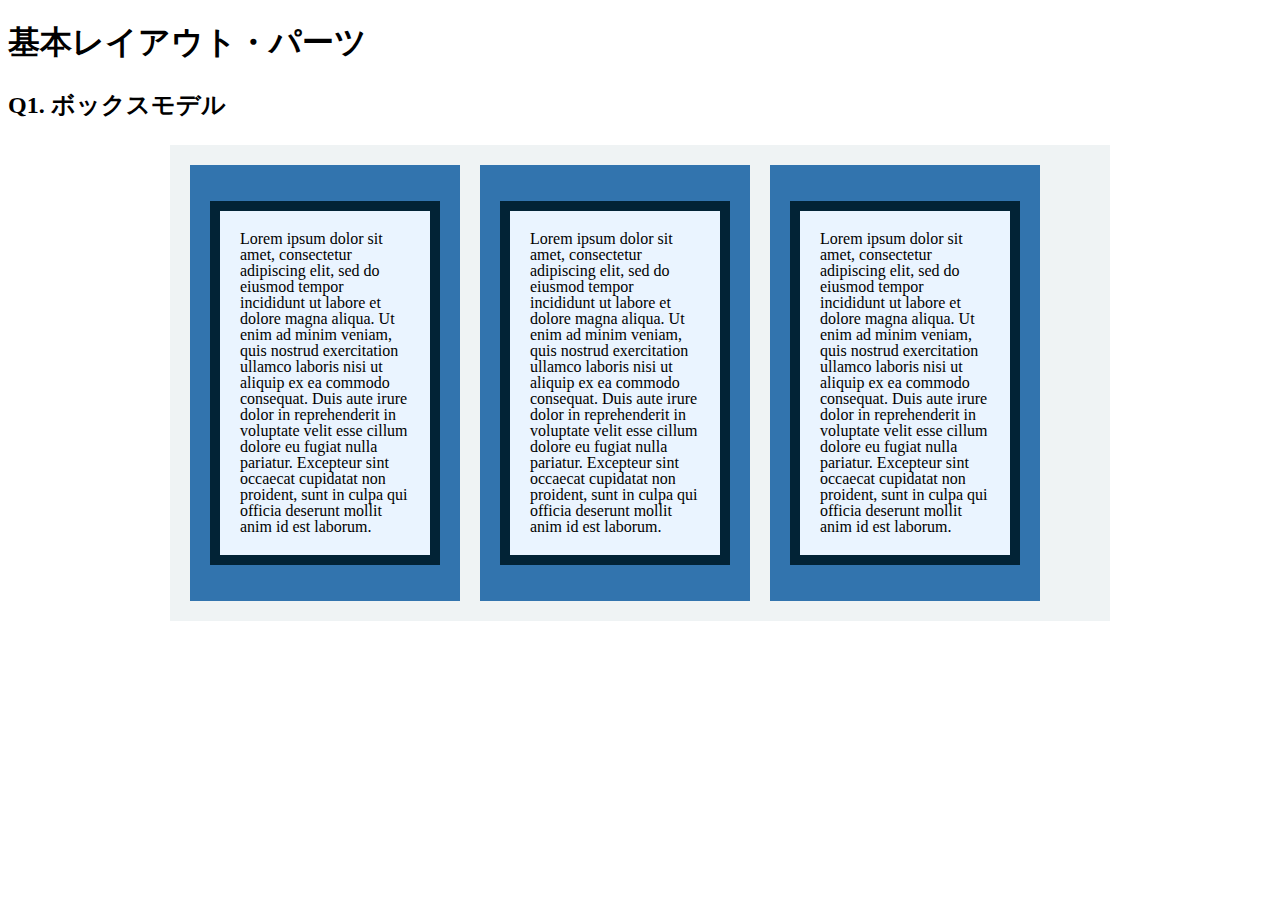
<file: layout_parts/q1/index.html>
<!DOCTYPE html>
<html>
  <head>
    <meta charset="utf-8">
    <meta http-equiv="X-UA-Compatible" content="IE=edge">
    <meta name="viewport" content="width=device-width, initial-scale=1.0, maximum-scale=1.0, user-scalable=no">
    <meta name="format-detection" content="telephone=no">
    <title>基本レイアウト・パーツ</title>
    <link rel="stylesheet" href="http://gizumo-inc.github.io/sample/front-lesson/layout_parts_new/assets/css/reset.css">
    <link rel="stylesheet" href="http://gizumo-inc.github.io/sample/front-lesson/layout_parts_new/assets/css/base.css">
    <link rel="stylesheet" href="css/style.css">
  </head>
  <body>
    <div class="wrapper">
      <h1 class="title">基本レイアウト・パーツ</h1>
      <h2 class="headline">
        <p class="headline__text">Q1. ボックスモデル</p>
      </h2>
      <div class="box">
        <!-- 回答はクラスq1の要素の中に書いてね -->
        <!-- すでについてるクラスにはstyleを指定しない。styleをつける場合は自分で新たにクラスをつけること -->
        <div class="q1 q1_content clearfix">
          <div class="q1_content_box">
            <p class="q1_content_text">
              Lorem ipsum dolor sit amet, consectetur adipiscing elit, sed do eiusmod tempor incididunt ut labore et dolore magna aliqua. Ut enim ad minim veniam, quis nostrud exercitation ullamco laboris nisi ut aliquip ex ea commodo consequat. Duis aute irure dolor in reprehenderit in voluptate velit esse cillum dolore eu fugiat nulla pariatur. Excepteur sint occaecat cupidatat non proident, sunt in culpa qui officia deserunt mollit anim id est laborum.
            </p>
          </div>
          <div class="q1_content_box">
            <p class="q1_content_text">
              Lorem ipsum dolor sit amet, consectetur adipiscing elit, sed do eiusmod tempor incididunt ut labore et dolore magna aliqua. Ut enim ad minim veniam, quis nostrud exercitation ullamco laboris nisi ut aliquip ex ea commodo consequat. Duis aute irure dolor in reprehenderit in voluptate velit esse cillum dolore eu fugiat nulla pariatur. Excepteur sint occaecat cupidatat non proident, sunt in culpa qui officia deserunt mollit anim id est laborum.
            </p>
          </div>
          <div class="q1_content_box">
            <p class="q1_content_text">
              Lorem ipsum dolor sit amet, consectetur adipiscing elit, sed do eiusmod tempor incididunt ut labore et dolore magna aliqua. Ut enim ad minim veniam, quis nostrud exercitation ullamco laboris nisi ut aliquip ex ea commodo consequat. Duis aute irure dolor in reprehenderit in voluptate velit esse cillum dolore eu fugiat nulla pariatur. Excepteur sint occaecat cupidatat non proident, sunt in culpa qui officia deserunt mollit anim id est laborum.
            </p>
          </div>
        </div>
        <!-- 回答はクラスq1の要素の中に書いてね -->
      </div>
    </div>
  </body>
</html>
</file>
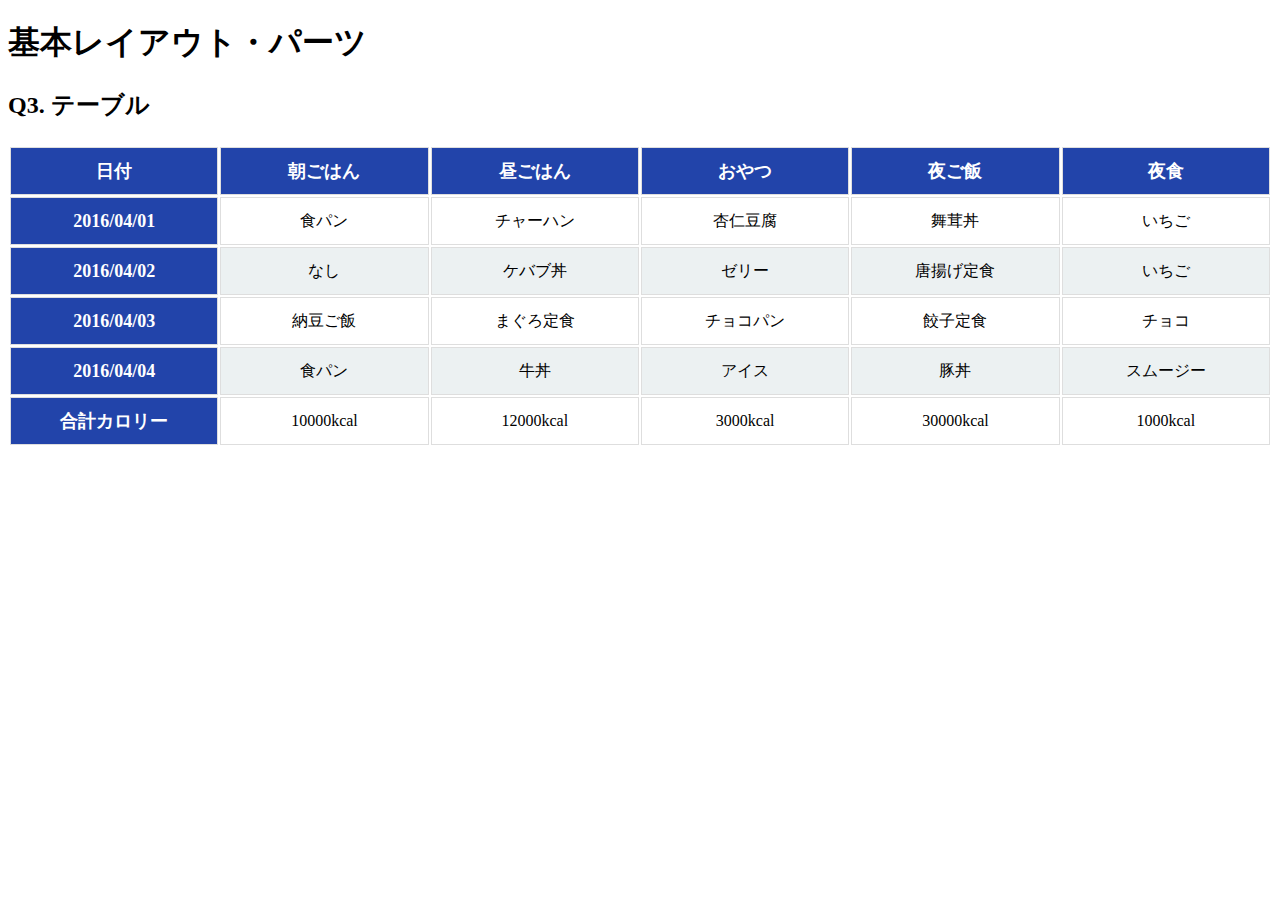
<file: layout_parts/q3/index.html>
<!DOCTYPE html>
<html>
  <head>
    <meta charset="utf-8">
    <meta http-equiv="X-UA-Compatible" content="IE=edge">
    <meta name="viewport" content="width=device-width, initial-scale=1.0, maximum-scale=1.0, user-scalable=no">
    <meta name="format-detection" content="telephone=no">
    <title>基本レイアウト・パーツ</title>
    <link rel="stylesheet" href="http://gizumo-inc.github.io/sample/front-lesson/layout_parts_new/assets/css/reset.css">
    <link rel="stylesheet" href="http://gizumo-inc.github.io/sample/front-lesson/layout_parts_new/assets/css/base.css">
    <link rel="stylesheet" href="css/style.css">
  </head>
  <body>
    <div class="wrapper">
      <h1 class="title">基本レイアウト・パーツ</h1>
      <h2 class="headline">
        <p class="headline__text">Q3. テーブル</p>
      </h2>
      <div class="box">
        <!-- 回答はクラスq3の要素の中に書いてね -->
        <!-- すでについてるクラスにはstyleを指定しない。styleをつける場合は自分で新たにクラスをつけること -->
        <div class="q3">
          <table class="q3_contents">
            <thead>
              <tr>
                <th>日付</th>
                <th>朝ごはん</th>
                <th>昼ごはん</th>
                <th>おやつ</th>
                <th>夜ご飯</th>
                <th>夜食</th>
              </tr>
            </thead>
            <tbody>
              <tr>
                <th>2016/04/01</th>
                <td>食パン</td>
                <td>チャーハン</td>
                <td>杏仁豆腐</td>
                <td>舞茸丼</td>
                <td>いちご</td>
              </tr>
              <tr>
                <th>2016/04/02</th>
                <td>なし</td>
                <td>ケバブ丼</td>
                <td>ゼリー</td>
                <td>唐揚げ定食</td>
                <td>いちご</td>
              </tr>
              <tr>
                <th>2016/04/03</th>
                <td>納豆ご飯</td>
                <td>まぐろ定食</td>
                <td>チョコパン</td>
                <td>餃子定食</td>
                <td>チョコ</td>
              </tr>
              <tr>
                <th>2016/04/04</th>
                <td>食パン</td>
                <td>牛丼</td>
                <td>アイス</td>
                <td>豚丼</td>
                <td>スムージー</td>
              </tr>
              <tr>
                <th>合計カロリー</th>
                <td>10000kcal</td>
                <td>12000kcal</td>
                <td>3000kcal</td>
                <td>30000kcal</td>
                <td>1000kcal</td>
              </tr>
            </tbody>
          </table>
        </div>
        <!-- 回答はクラスq3の要素の中に書いてね -->
      </div>
    </div>
  </body>
</html>
</file>
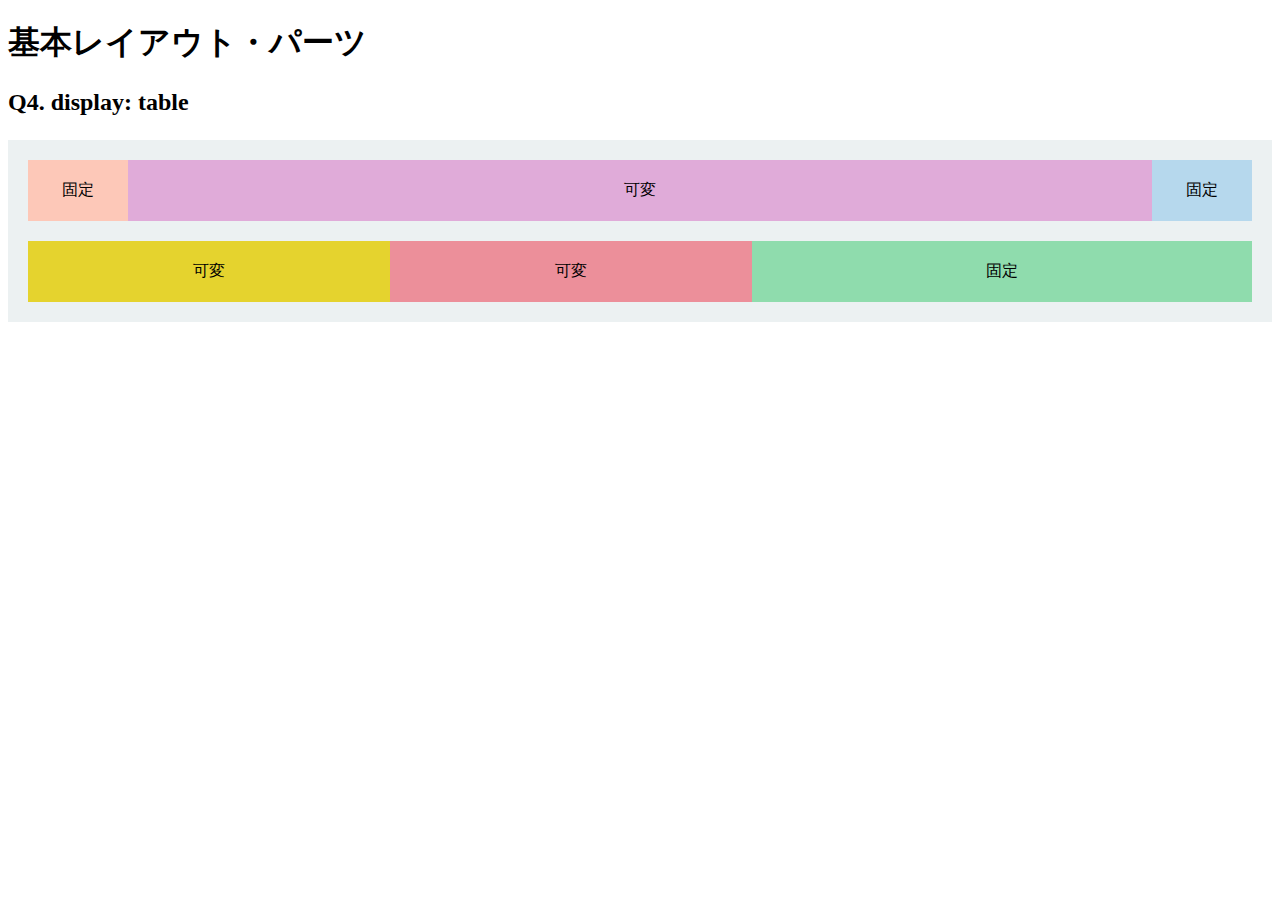
<file: layout_parts/q4/index.html>
<!DOCTYPE html>
<html>
  <head>
    <meta charset="utf-8">
    <meta http-equiv="X-UA-Compatible" content="IE=edge">
    <meta name="viewport" content="width=device-width, initial-scale=1.0, maximum-scale=1.0, user-scalable=no">
    <meta name="format-detection" content="telephone=no">
    <title>基本レイアウト・パーツ</title>
    <link rel="stylesheet" href="http://gizumo-inc.github.io/sample/front-lesson/layout_parts_new/assets/css/reset.css">
    <link rel="stylesheet" href="http://gizumo-inc.github.io/sample/front-lesson/layout_parts_new/assets/css/base.css">
    <link rel="stylesheet" href="css/style.css">
  </head>
  <body>
    <div class="wrapper">
      <h1 class="title">基本レイアウト・パーツ</h1>
      <h2 class="headline">
        <p class="headline__text">Q4. display: table</p>
      </h2>
      <div class="box">
        <!-- 回答はクラスq4の要素の中に書いてね -->
        <!-- すでについてるクラスにはstyleを指定しない。styleをつける場合は自分で新たにクラスをつけること -->
        <!-- 新たにタグは追加しなくてもできます。 -->
        <div class="q4 q4_content">
          <div class="table">
            <div class="cell orange">固定</div>
            <div class="cell purple">可変</div>
            <div class="cell blue">固定</div>
          </div>
          <div class="table">
            <div class="cell yellow">可変</div>
            <div class="cell red">可変</div>
            <div class="cell green">固定</div>
          </div>
        </div>
        <!-- 回答はクラスq4の要素の中に書いてね -->
      </div>
    </div>
  </body>
</html>
</file>
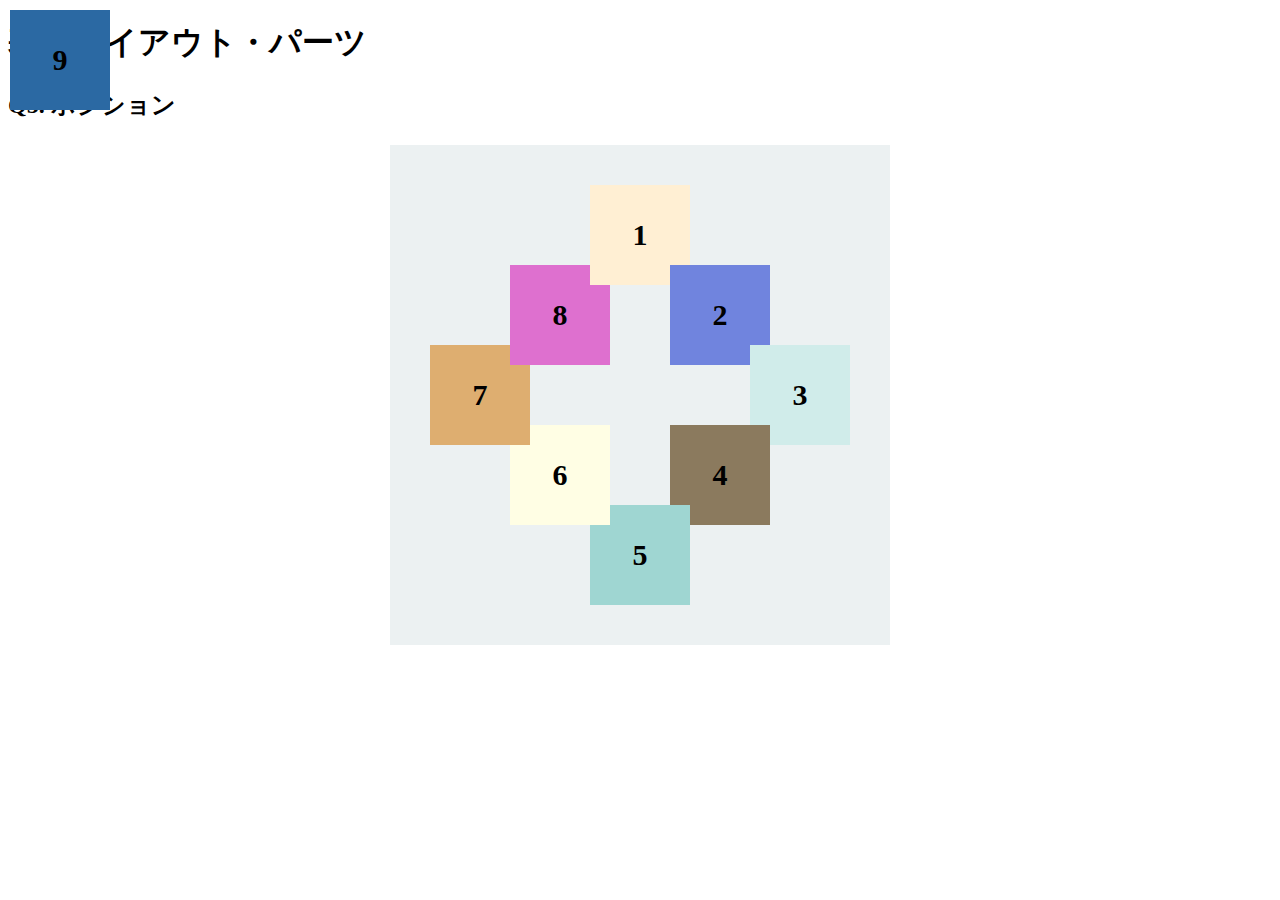
<file: layout_parts/q5/index.html>
<!DOCTYPE html>
<html>
  <head>
    <meta charset="utf-8">
    <meta http-equiv="X-UA-Compatible" content="IE=edge">
    <meta name="viewport" content="width=device-width, initial-scale=1.0, maximum-scale=1.0, user-scalable=no">
    <meta name="format-detection" content="telephone=no">
    <title>基本レイアウト・パーツ</title>
    <link rel="stylesheet" href="http://gizumo-inc.github.io/sample/front-lesson/layout_parts_new/assets/css/reset.css">
    <link rel="stylesheet" href="http://gizumo-inc.github.io/sample/front-lesson/layout_parts_new/assets/css/base.css">
    <link rel="stylesheet" href="css/style.css">
  </head>
  <body>
    <div class="wrapper">
      <h1 class="title">基本レイアウト・パーツ</h1>
      <h2 class="headline">
        <p class="headline__text">Q5. ポジション</p>
      </h2>
      <div class="box">
        <!-- 回答はクラスq5の要素の中に書いてね -->
        <!-- すでについてるクラスにはstyleを指定しない。styleをつける場合は自分で新たにクラスをつけること -->
        <!-- 新たにタグは追加しなくてもできます。 -->
        <div class="q5 q5_content">
          <div class="box5 boxes">5</div>
          <div class="box1 boxes">1</div>
          <div class="box7 boxes">7</div>
          <div class="box8 boxes">8</div>
          <div class="box4 boxes">4</div>
          <div class="box6 boxes">6</div>
          <div class="box2 boxes">2</div>
          <div class="box3 boxes">3</div>
          <div class="box9 boxes">9</div>
        </div>
        <!-- 回答はクラスq5の要素の中に書いてね -->
      </div>
    </div>
  </body>
<!-- </html> -->
</file>
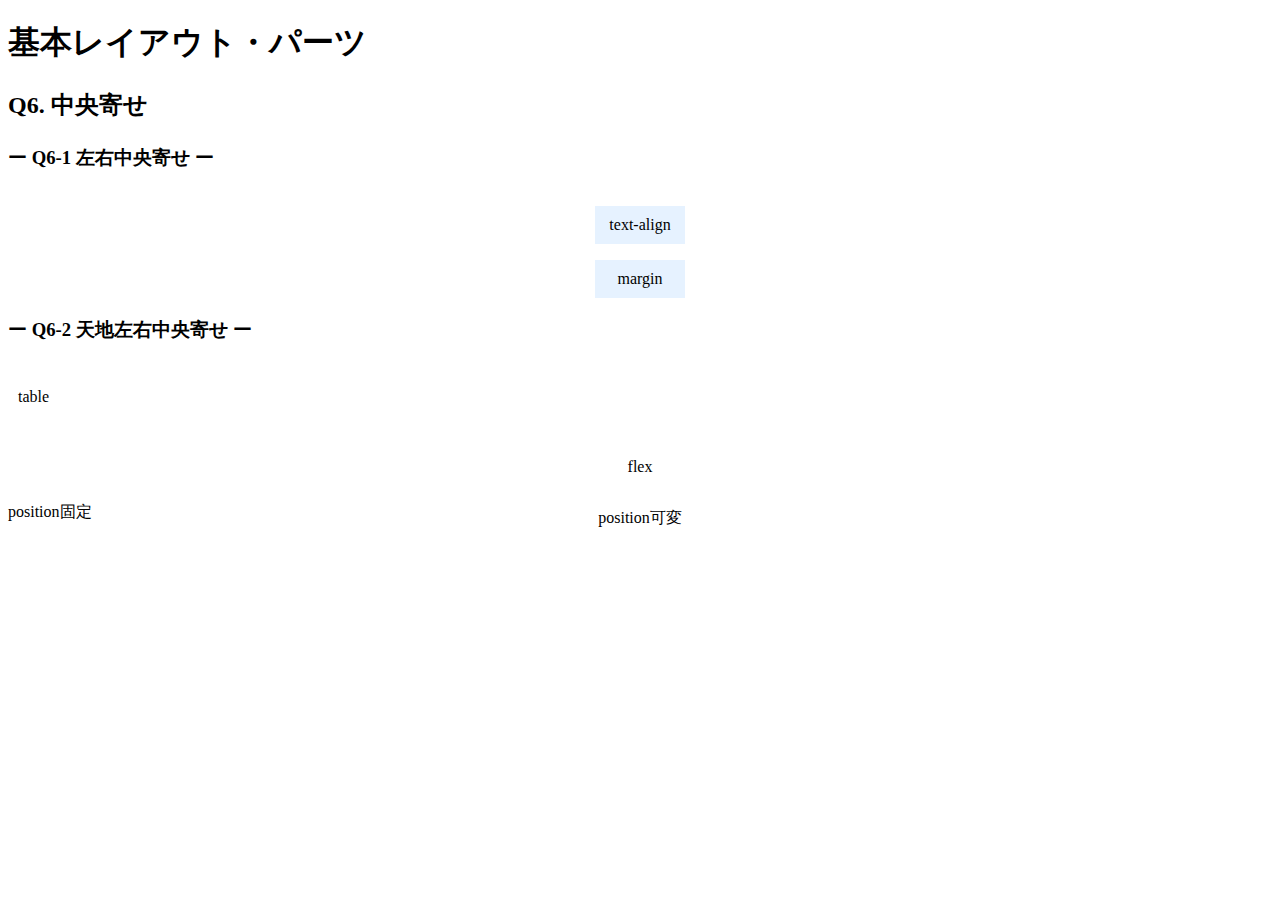
<file: layout_parts/q6/index.html>
<!DOCTYPE html>
<html>
  <head>
    <meta charset="utf-8">
    <meta http-equiv="X-UA-Compatible" content="IE=edge">
    <meta name="viewport" content="width=device-width, initial-scale=1.0, maximum-scale=1.0, user-scalable=no">
    <meta name="format-detection" content="telephone=no">
    <title>基本レイアウト・パーツ</title>
    <link rel="stylesheet" href="http://gizumo-inc.github.io/sample/front-lesson/layout_parts_new/assets/css/reset.css">
    <link rel="stylesheet" href="http://gizumo-inc.github.io/sample/front-lesson/layout_parts_new/assets/css/base.css">
    <link rel="stylesheet" href="css/style.css">
  </head>
  <body>
    <div class="wrapper">
      <h1 class="title">基本レイアウト・パーツ</h1>
      <h2 class="headline">
        <p class="headline__text">Q6. 中央寄せ</p>
      </h2>
      <div class="box">
        <div class="box__inner">
          <h3 class="box__headline">
            <p class="box__headline__text">ー Q6-1 左右中央寄せ ー</p>
          </h3>
          <div class="q6 q6--horizontal">
            <!-- Q6-1の回答はここに書いてね -->
            <!-- 新たにタグは追加しなくてもできます。 -->
            <div class="q6__box">
              <div class="text-align-box">
                <p class="text align-text">text-align</p>
              </div>
            </div>
            <!-- Q6-1の回答はここに書いてね -->

            <!-- Q6-1の回答はここに書いてね -->
            <!-- 新たにタグは追加しなくてもできます。 -->
            <div class="q6__box margin-box">
              <p class="text margin-text">margin</p>
            </div>
            <!-- Q6-1の回答はここに書いてね -->
          </div>
        </div>

        <div class="box__inner">
          <h3 class="box__headline">
            <p class="box__headline__text">ー Q6-2 天地左右中央寄せ ー</p>
          </h3>
          <!-- Q6-2の回答はここに書いてね -->
          <!-- すでについてるクラスにはstyleを指定しない。styleをつける場合は自分で新たにクラスをつけること -->
          <!-- 新たにタグは追加しなくてもできます。 -->
          <div class="q6 q6--around table">
            <div class="table-cell">
              <p class="table-text">table</p>
            </div>
          </div>
          <!-- Q6-2の回答はここに書いてね -->

          <!-- Q6-2の回答はここに書いてね -->
          <!-- すでについてるクラスにはstyleを指定しない。styleをつける場合は自分で新たにクラスをつけること -->
          <!-- 新たにタグは追加しなくてもできます。 -->
          <div class="q6 q6--around flex-box">
            <p class="flex-text">flex</p>
          </div>
          <!-- Q6-2の回答はここに書いてね -->

          <div class="q6 q6--position">
            <!-- Q6-2の回答はここに書いてね -->
            <!-- すでについてるクラスにはstyleを指定しない。styleをつける場合は自分で新たにクラスをつけること -->
            <!-- 新たにタグは追加しなくてもできます。 -->
            <div class="q6__box is-stable position-box">
              <p class="q6__box__inner absolute">position固定</p>
            </div>
            <!-- Q6-2の回答はここに書いてね -->

            <!-- Q6-2の回答はここに書いてね -->
            <!-- すでについてるクラスにはstyleを指定しない。styleをつける場合は自分で新たにクラスをつけること -->
            <!-- 新たにタグは追加しなくてもできます。 -->
            <div class="q6__box is-flexible position-box">
              <p class="q6__box__inner transform">position可変</p>
            </div>
            <!-- Q6-2の回答はここに書いてね -->
          </div>
        </div>
      </div>
    </div>
  </body>
</html>
</file>
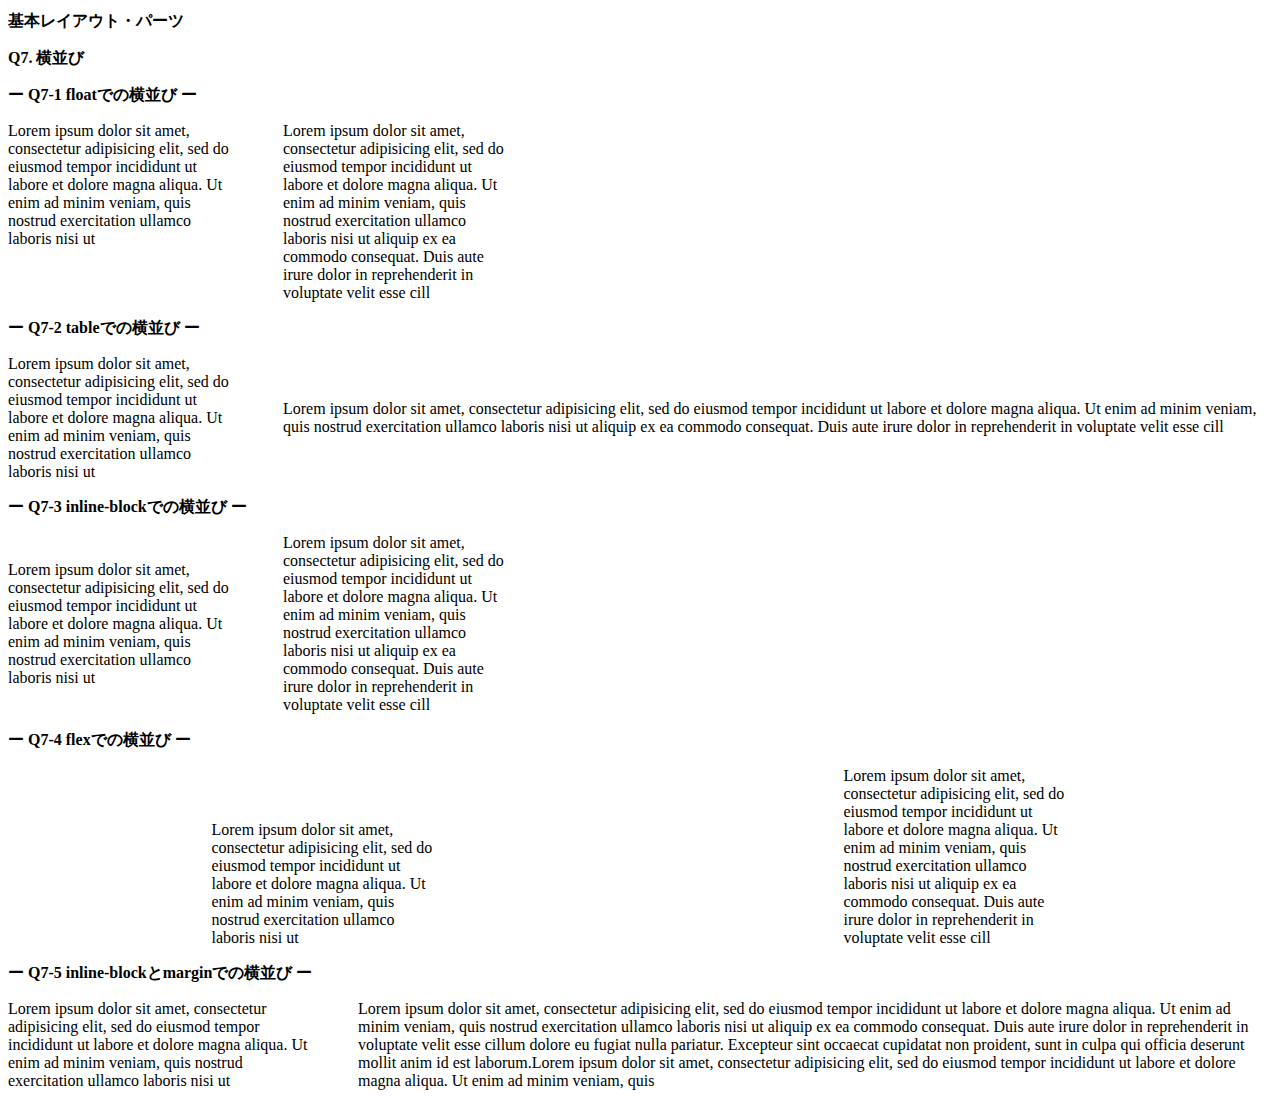
<file: layout_parts/q7/index.html>
<!DOCTYPE html>
<html>
  <head>
    <meta charset="utf-8">
    <meta http-equiv="X-UA-Compatible" content="IE=edge">
    <meta name="viewport" content="width=device-width, initial-scale=1.0, maximum-scale=1.0, user-scalable=no">
    <meta name="format-detection" content="telephone=no">
    <title>基本レイアウト・パーツ</title>
    <link rel="stylesheet" href="http://gizumo-inc.github.io/sample/front-lesson/layout_parts_new/assets/css/reset.css">
    <link rel="stylesheet" href="http://gizumo-inc.github.io/sample/front-lesson/layout_parts_new/assets/css/base.css">
    <link rel="stylesheet" href="css/style.css">
  </head>
  <body>
    <div class="wrapper">
      <h1 class="title">基本レイアウト・パーツ</h1>
      <h2 class="headline">
        <p class="headline__text">Q7. 横並び</p>
      </h2>
      <div class="box">
        <div class="box__inner">
          <h3 class="box__headline">
            <p class="box__headline__text">ー Q7-1 floatでの横並び ー</p>
          </h3>
          <!-- Q7の回答はここに書いてね -->
          <!-- すでについてるクラスにはstyleを指定しない。styleをつける場合は自分で新たにクラスをつけること -->
          <!-- 新たにタグは追加しなくてもできます。 -->
          <div class="q7 q7--float">
            <div class="q7__inner clearfix">
              <div class="q7__box text-box float-box">
                Lorem ipsum dolor sit amet, consectetur adipisicing elit, sed do eiusmod tempor incididunt ut labore et dolore magna aliqua. Ut enim ad minim veniam, quis nostrud exercitation ullamco laboris nisi ut
              </div>
              <div class="q7__box text-box float-box">
                Lorem ipsum dolor sit amet, consectetur adipisicing elit, sed do eiusmod tempor incididunt ut labore et dolore magna aliqua. Ut enim ad minim veniam, quis nostrud exercitation ullamco laboris nisi ut aliquip ex ea commodo consequat. Duis aute irure dolor in reprehenderit in voluptate velit esse cill
              </div>
            </div>
          </div>
          <!-- Q7の回答はここに書いてね -->
        </div>

        <div class="box__inner">
          <h3 class="box__headline">
            <p class="box__headline__text">ー Q7-2 tableでの横並び ー</p>
          </h3>
          <!-- Q7の回答はここに書いてね -->
          <!-- すでについてるクラスにはstyleを指定しない。styleをつける場合は自分で新たにクラスをつけること -->
          <!-- 新たにタグは追加しなくてもできます。 -->
          <div class="q7 q7--table">
            <div class="q7__inner table-boxes">
              <div class="q7__box table-box">
                <div class="q7__box__text text-box">
                  Lorem ipsum dolor sit amet, consectetur adipisicing elit, sed do eiusmod tempor incididunt ut labore et dolore magna aliqua. Ut enim ad minim veniam, quis nostrud exercitation ullamco laboris nisi ut
                </div>
              </div>
              <div class="q7__box table-box">
                <div class="q7__box__text">
                  Lorem ipsum dolor sit amet, consectetur adipisicing elit, sed do eiusmod tempor incididunt ut labore et dolore magna aliqua. Ut enim ad minim veniam, quis nostrud exercitation ullamco laboris nisi ut aliquip ex ea commodo consequat. Duis aute irure dolor in reprehenderit in voluptate velit esse cill
                </div>
              </div>
            </div>
          </div>
          <!-- Q7の回答はここに書いてね -->
        </div>

        <div class="box__inner">
          <h3 class="box__headline">
            <p class="box__headline__text">ー Q7-3 inline-blockでの横並び ー</p>
          </h3>
          <!-- Q7の回答はここに書いてね -->
          <!-- すでについてるクラスにはstyleを指定しない。styleをつける場合は自分で新たにクラスをつけること -->
          <!-- 新たにタグは追加しなくてもできます。 -->
          <div class="q7 q7--inlineblock">
            <div class="q7__inner inline-boxes">
              <div class="q7__box text-box inline-box">
                Lorem ipsum dolor sit amet, consectetur adipisicing elit, sed do eiusmod tempor incididunt ut labore et dolore magna aliqua. Ut enim ad minim veniam, quis nostrud exercitation ullamco laboris nisi ut
              </div>
              <div class="q7__box text-box inline-box">
                Lorem ipsum dolor sit amet, consectetur adipisicing elit, sed do eiusmod tempor incididunt ut labore et dolore magna aliqua. Ut enim ad minim veniam, quis nostrud exercitation ullamco laboris nisi ut aliquip ex ea commodo consequat. Duis aute irure dolor in reprehenderit in voluptate velit esse cill
              </div>
            </div>
          </div>
          <!-- Q7の回答はここに書いてね -->
        </div>

        <div class="box__inner">
          <h3 class="box__headline">
            <p class="box__headline__text">ー Q7-4 flexでの横並び ー</p>
          </h3>
          <!-- Q7の回答はここに書いてね -->
          <!-- すでについてるクラスにはstyleを指定しない。styleをつける場合は自分で新たにクラスをつけること -->
          <!-- 新たにタグは追加しなくてもできます。 -->
          <div class="q7 q7--flex">
            <div class="q7__inner flex-box">
              <div class="q7__box text-box flex-text">
                Lorem ipsum dolor sit amet, consectetur adipisicing elit, sed do eiusmod tempor incididunt ut labore et dolore magna aliqua. Ut enim ad minim veniam, quis nostrud exercitation ullamco laboris nisi ut
              </div>
              <div class="q7__box text-box flex-text">
                Lorem ipsum dolor sit amet, consectetur adipisicing elit, sed do eiusmod tempor incididunt ut labore et dolore magna aliqua. Ut enim ad minim veniam, quis nostrud exercitation ullamco laboris nisi ut aliquip ex ea commodo consequat. Duis aute irure dolor in reprehenderit in voluptate velit esse cill
              </div>
            </div>
          </div>
          <!-- Q7の回答はここに書いてね -->
        </div>

        <div class="box__inner">
          <h3 class="box__headline">
            <p class="box__headline__text">ー Q7-5 inline-blockとmarginでの横並び ー</p>
          </h3>
          <!-- Q7の回答はここに書いてね -->
          <!-- すでについてるクラスにはstyleを指定しない。styleをつける場合は自分で新たにクラスをつけること -->
          <!-- 新たにタグは追加しなくてもできます。 -->
          <div class="q7 q7--margin">
            <div class="q7__inner is-full inline-margin-boxes">
              <div class="q7__box inline-margin-box inline-margin-left">
                <div class="q7__box__text">
                  Lorem ipsum dolor sit amet, consectetur adipisicing elit, sed do eiusmod tempor incididunt ut labore et dolore magna aliqua. Ut enim ad minim veniam, quis nostrud exercitation ullamco laboris nisi ut
                </div>
              </div>
              <div class="q7__box inline-margin-box inline-margin-right">
                <div class="q7__box__text">
                  Lorem ipsum dolor sit amet, consectetur adipisicing elit, sed do eiusmod tempor incididunt ut labore et dolore magna aliqua. Ut enim ad minim veniam, quis nostrud exercitation ullamco laboris nisi ut aliquip ex ea commodo consequat. Duis aute irure dolor in reprehenderit in voluptate velit esse cillum dolore eu fugiat nulla pariatur. Excepteur sint occaecat cupidatat non proident, sunt in culpa qui officia deserunt mollit anim id est laborum.Lorem ipsum dolor sit amet, consectetur adipisicing elit, sed do eiusmod tempor incididunt ut labore et dolore magna aliqua. Ut enim ad minim veniam, quis
                </div>
              </div>
            </div>
          </div>
          <!-- Q7の回答はここに書いてね -->
        </div>
      </div>
    </div>
  </body>
</html>
</file>
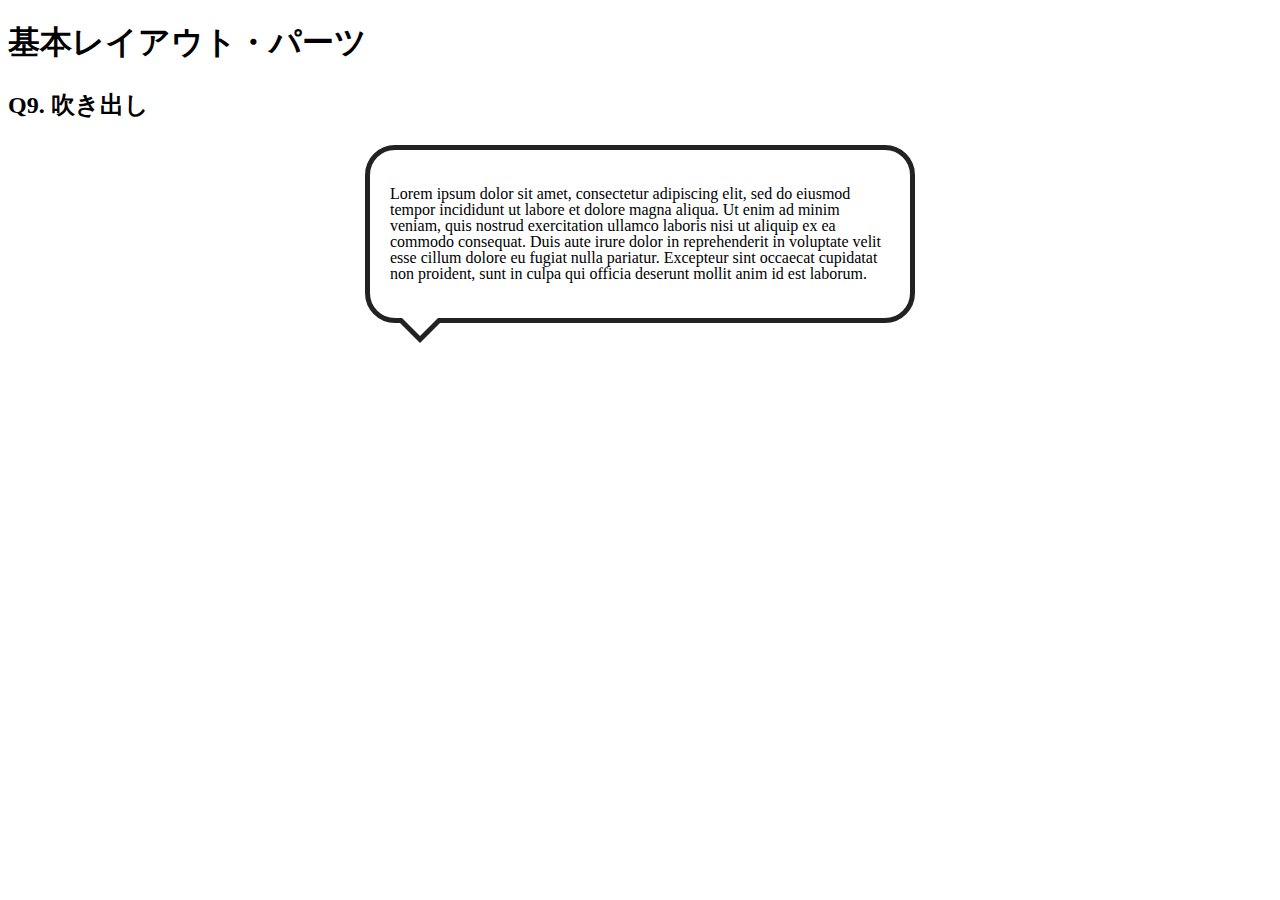
<file: layout_parts/q9/index.html>
<!DOCTYPE html>
<html>
  <head>
    <meta charset="utf-8">
    <meta http-equiv="X-UA-Compatible" content="IE=edge">
    <meta name="viewport" content="width=device-width, initial-scale=1.0, maximum-scale=1.0, user-scalable=no">
    <meta name="format-detection" content="telephone=no">
    <title>基本レイアウト・パーツ</title>
    <link rel="stylesheet" href="http://gizumo-inc.github.io/sample/front-lesson/layout_parts_new/assets/css/reset.css">
    <link rel="stylesheet" href="http://gizumo-inc.github.io/sample/front-lesson/layout_parts_new/assets/css/base.css">
    <link rel="stylesheet" href="css/style.css">
  </head>
  <body>
    <div class="wrapper">
      <h1 class="title">基本レイアウト・パーツ</h1>
      <h2 class="headline">
        <p class="headline__text">Q9. 吹き出し</p>
      </h2>
      <div class="box">
        <!-- 回答はクラスq9の要素の中に書いてね -->
        <!-- すでについてるクラスにはstyleを指定しない。styleをつける場合は自分で新たにクラスをつけること -->
        <div class="q9">
          <div class="speech-ballon">
            <p class="speech-text">
              Lorem ipsum dolor sit amet, consectetur adipiscing elit, sed do eiusmod tempor incididunt ut labore et dolore magna aliqua. Ut enim ad minim veniam, quis nostrud exercitation ullamco laboris nisi ut aliquip ex ea commodo consequat. Duis aute irure dolor in reprehenderit in voluptate velit esse cillum dolore eu fugiat nulla pariatur. Excepteur sint occaecat cupidatat non proident, sunt in culpa qui officia deserunt mollit anim id est laborum.
            </p>
          </div>
        </div>
        <!-- 回答はクラスq9の要素の中に書いてね -->
      </div>
    </div>
  </body>
</html>
</file>
<file: layout_parts/q1/css/style.css>
@charset "UTF-8";

/* 回答はここに書いてね */

.clearfix:after {
  display: block;
  content: "";
  clear: both;
}

.q1_content {
  background-color: #eff3f4;
  box-sizing: border-box;
  width: 940px;
  margin:0 auto;
  padding: 20px;
}

.q1_content_box {
  background-color: #3274ae;
  width: 230px;
  padding: 20px;
  float: left;
  margin-left: 20px;
}

.q1_content_box:first-child {
  margin-left: 0;
}

.q1_content_text {
  background-color: #eaf4ff;
  border: 10px solid #022336;
  padding: 20px;
  font-size: 16px;
  line-height: 16px;
}




 /* 回答はここに書いてね */
</file>
<file: layout_parts/q3/css/style.css>
@charset "UTF-8";

/* 回答はここに書いてね */

.q3_contents {
  table-layout: fixed;
  width: 100%;
  vertical-align: middle;
}

.q3_contents th, .q3_contents td {
  padding: 10px;
  border: 1px solid #dedede;
}

tr:nth-child(even) {
  background-color: #ecf1f2;
}

.q3_contents th {
  background-color: #2244aa;
  color: #fff;
  font-size: 18px;
  line-height: 26px;
  vertical-align: middle;
}

.q3_contents td {
  text-align: center;
  font-size: 16px;
  vertical-align: middle;
}

.q3_contents tbody tr:last-child {
  border-top: 2px dashed #000;
}

/* 回答はここに書いてね */
</file>
<file: layout_parts/q4/css/style.css>
@charset "UTF-8";

/* 回答はここに書いてね */

.q4_content {
  background-color: #ecf1f2;
  padding: 20px;
}

.table {
  display: table;
  width: 100%;
  box-sizing: border-box;
  margin-top: 20px;
}

.table:first-child {
  margin-top: 0;
}

.cell {
  padding: 20px 0;
  text-align: center;
  display: table-cell;
}

.orange {
  background-color: #fdc8b8;
  width: 100px;
}

.purple {
  background-color: #e0abd9;
}

.blue {
  background-color: #B6D8ED;
  width: 100px;
}

.yellow {
  background-color: #e5d32e;
}

.red {
  background-color: #ec8f9a;
}
.green {
  background-color: #8fdcad;
  width: 500px;
}

/* 回答はここに書いてね */
</file>
<file: layout_parts/q5/css/style.css>
@charset "UTF-8";

/* 回答はここに書いてね */

.q5_content {
  background-color: #ecf1f2;
  margin: 0 auto;
  width: 500px;
  height: 500px;
  position: relative;
}

.boxes {
  width: 100px;
  height: 100px;
  position: absolute;
  text-align: center;
  line-height: 100px;
  font-weight: bold;
  font-size: 30px;
}

.box1 {
  background-color: #ffefd3;
  top: 40px;
  left: 200px;
  z-index: 1;
}

.box2 {
  background-color: #7084de;
  top: 120px;
  left: 280px;
  z-index: 2;
}

.box3 {
  background-color: #d0ecea;
  top: 200px;
  left: 360px;
  z-index: 3;
}

.box4 {
  background-color: #8b7a5e;
  top: 280px;
  left: 280px;
  z-index: 4;
}

.box5 {
  background-color: #9fd6d2;
  top: 360px;
  left: 200px;
  z-index: 5;
}

.box6 {
  background-color: #fffee4;
  top: 280px;
  left: 120px;
  z-index: 6;
}

.box7 {
  background-color: #deae70;
  top: 200px;
  left: 40px;
  z-index: 7;
}

.box8 {
  background-color: #de70cf;
  top: 120px;
  left: 120px;
  z-index: 8;
}

.box8::after {
  position: absolute;
  top: 0;
  right: 0;
  height: 20px;
  width: 20px;
  background-color: #ffefd3;
  content: "";
  z-index:9;
}

.box9 {
  background-color: #2b69a3;
  position: fixed;
  top: 10px;
  left: 10px;
  z-index: 9;
}




/* 回答はここに書いてね */
</file>
<file: layout_parts/q6/css/style.css>
@charset "UTF-8";

/* 回答はここに書いてね */
.text {
  width: 90px;
  background-color: #e6f2ff;
  padding: 10px 0;
  text-align: center;
}

.text-align-box {
  text-align: center;
}

.align-text {
  display: inline-block;
}

.margin-text {
  margin: 0 auto;
}




.table {
  display: table;
}

.table-cell {
  text-align: center;
  display: table-cell;
  vertical-align: middle;
}

.table-text, .flex-text {
  background-color: #fff;
  display: inline-block;
  padding: 10px;
}

.flex-box {
  display: flex;
  justify-content: center;
  align-items: center;
}




.position-box {
  position: relative;
}

.absolute {
  position: absolute;
  top: 0;
  right: 0;
  bottom: 0;
  left: 0;
  margin: auto;
}

.transform {
  position: absolute;
  top: 50%;
  left: 50%;
  transform: translateY(-50%) translateX(-50%);
}


/* 回答はここに書いてね */
</file>
<file: layout_parts/q7/css/style.css>
@charset "UTF-8";

/* 回答はここに書いてね */

* {
  font-size: 16px;
}

.text-box {
  width: 225px;
  box-sizing: border-box;
}

/* floatのスタイル */
.float-box {
  float: left;
  margin-left: 50px;
}

.float-box:first-child {
  margin-left: 0;
}

.clearfix:after {
  display: block;
  content: "";
  clear: both;
}

/* tableのスタイル */

.table-boxes {
  display: table;
}

.table-box {
  display: table-cell;
  vertical-align: middle;
  padding-left: 50px;
  box-sizing: border-box;
}

.table-box:first-child {
  padding-left: 0;
}



/* inline-blockのスタイル */
.inline-boxes {
  font-size: 0;
}
.inline-box {
  display: inline-block;
  font-size: 16px;
  vertical-align: middle;
  margin-left: 50px;
}

.inline-box:first-child {
  margin-left: 0;
}

/* flexのスタイル */
.flex-box {
  display: flex;
  justify-content: space-around;
  align-items: flex-end;
}


/* inline-boxとmarginのスタイル （ネガティブマージン未使用）*/
/* .inline-margin-boxes {
  font-size: 0;
}

.inline-margin-box {
  display: inline-block;
  margin-left: 50px;
  font-size: 16px;
  vertical-align: top;
}

.inline-margin-box:first-child {
  width: 300px;
  margin-left: 0;
}

.inline-margin-box:last-child {
  width: calc(100% - 350px);
} */

/* inline-boxとmarginのスタイル （ネガティブマージン使用）*/
.inline-margin-boxes {
  font-size: 0;
}

.inline-margin-box {
  display: inline-block;
  font-size: 16px;
  vertical-align: top;
}

.inline-margin-left {
  width: 300px;
}

.inline-margin-right {
  margin-left: -300px;
  padding-left: 350px;
  box-sizing: border-box;
  width: 100%;
}

/* 回答はここに書いてね */
</file>
<file: layout_parts/q9/css/style.css>
@charset "UTF-8";

/* 回答はここに書いてね */

.speech-ballon {
  border: 5px solid #222;
  padding: 20px;
  width: 500px;
  margin: 0 auto;
  border-radius: 30px;
  position: relative;
}



.speech-ballon::before, .speech-ballon::after {
  content: "";
  position: absolute;
  left: 30px;
  border: 20px solid transparent;
  border-top: 20px solid #222;
}

.speech-ballon::before {
  bottom: -45px;
  border-top: 20px solid #222;
}

.speech-ballon::after {
  bottom: -38px;
  border-top: 20px solid #fff;
}

.speech-text {
  font-size: 16px;
  line-height: 16px;
}

/* 回答はここに書いてね */
</file>
